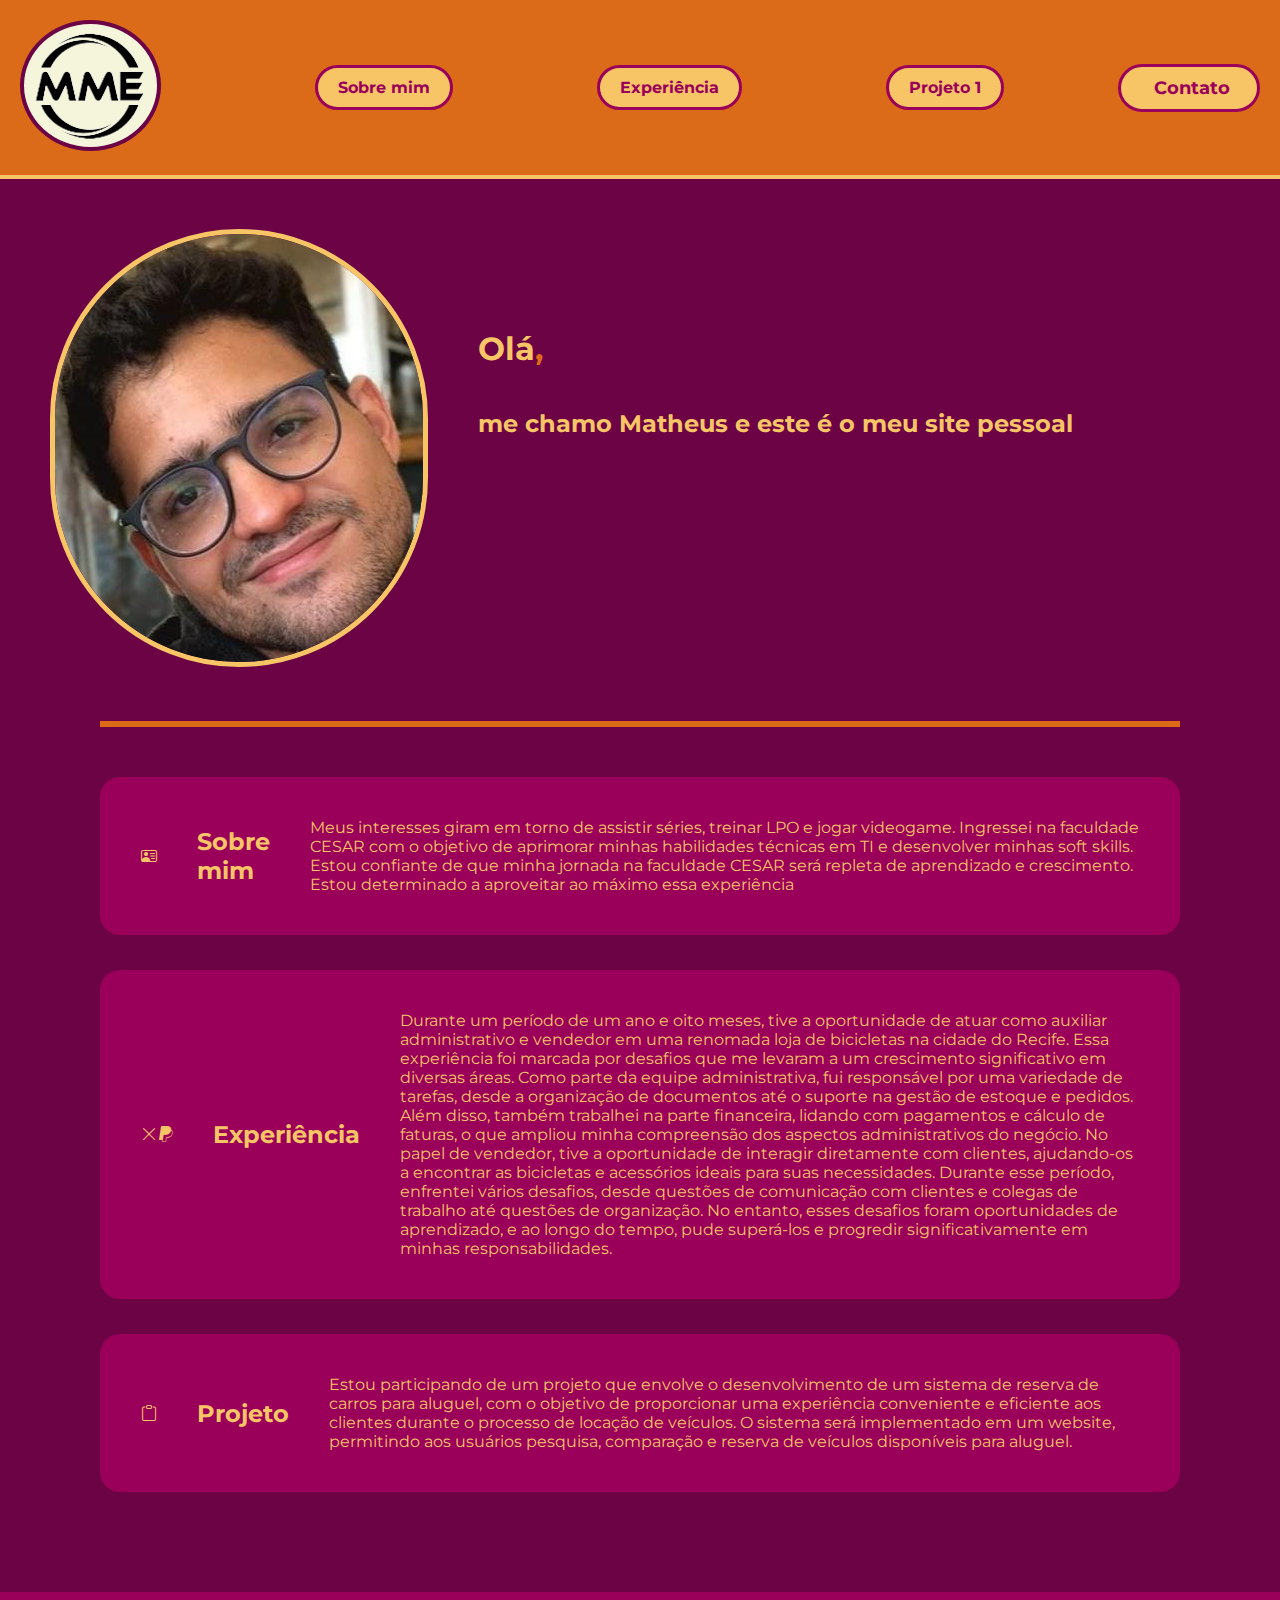
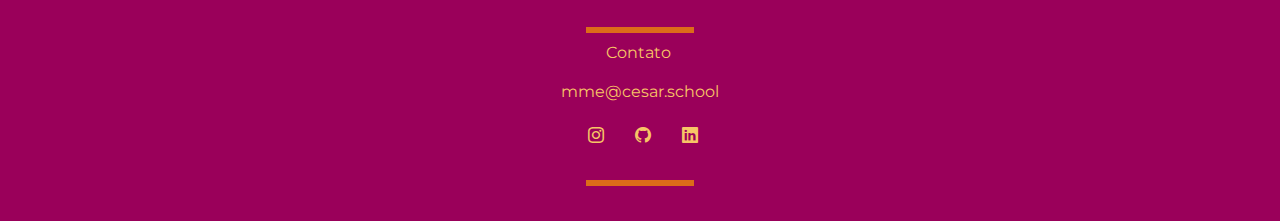
<file: index.html>
<!DOCTYPE html>
<html lang="pt-br">
  <head>
    <meta charset="UTF-8" />
    <meta name="viewport" content="width=device-width, initial-scale=1.0" />
    <title>Olá, me chamo Matheus</title>
    <link rel="stylesheet" href="styles.css" />
    <link
      rel="shortcut icon"
      href="img/logo_mme-removebg-preview(2).png"
      type="image/x-icon"
    />
    <!--Google fonts-->
    <link rel="preconnect" href="https://fonts.googleapis.com" />
    <link rel="preconnect" href="https://fonts.gstatic.com" crossorigin />
    <link
      href="https://fonts.googleapis.com/css2?family=Montserrat:ital,wght@0,100..900;1,100..900&display=swap"
      rel="stylesheet"
    />
    <!--Fim da font-->
    <!--Bootstrap icons-->
    <link
      rel="stylesheet"
      href="https://cdn.jsdelivr.net/npm/bootstrap-icons@1.11.3/font/bootstrap-icons.min.css"
    />
    <!--End of Bootstrap icons-->
  </head>
  <body>
    <header class="header" id="head">
      <div class="interface">
        <!--Interface-->
        <div class="nav" id="logo">
          <!--logo-->
          <img
            src="img/logo_mme-removebg-preview(2).png"
            alt="logo Matheus Miranda Escorel"
            class="logo"
          />
        </div>
        <!--/logo-->
        <nav class="nav" id="lista">
          <ul>
            <li class="menu" id="apresentacao">
              <a href="#sobre-mim" class="link_menu" id="ap" target="_self">
                Sobre mim
              </a>
            </li>
            <li class="menu" id="experiencia">
              <a href="#experience" class="link_menu" id="xp" target="_self"
                >Experiência</a
              >
            </li>
            <li class="menu" id="projetoI">
              <a href="#projeto" class="link_menu" id="proj" target="_self"
                >Projeto 1</a
              >
            </li>
          </ul>
        </nav>
        <div class="nav3" id="btn-contato">
          <button class="button"><a href="#contato">Contato</a></button>
        </div>
      </div>
      <!--Interface-->
    </header>
    <main>
      <section class="top-of-website">
        <div class="interface">
          <div class="flex">
            <div class="img-top">
              <img src="img/foto_placeholder.jpg" alt="minha foto" />
            </div>
            <div class="txt-top">
              <h1>
                Olá<span>,</span>
                <h2>me chamo Matheus e este é o meu site pessoal</h2>
              </h1>
            </div>
          </div>
        </div>
        <!--/Interface-->
      </section>
      <!--/Top of website-->
      <hr />
      <section class="topics">
        <div class="interfaces">
          <div class="box">
            <div class="caixa-topic" name="sobre-mim" id="sobre-mim">
              <i class="bi bi-person-vcard"></i>
              <div class="flex"><h2>Sobre mim</h2></div>
              <div class="" id="mod"></div>
              <div class="flex">
                <p>
                  Meus interesses giram em torno de assistir séries, treinar LPO
                  e jogar videogame. Ingressei na faculdade CESAR com o objetivo
                  de aprimorar minhas habilidades técnicas em TI e desenvolver
                  minhas soft skills. Estou confiante de que minha jornada na
                  faculdade CESAR será repleta de aprendizado e crescimento.
                  Estou determinado a aproveitar ao máximo essa experiência
                </p>
              </div>
            </div>
            <div class="caixa-topic2" id="experience">
              <i class="bi bi-x-lg"></i><i class="bi bi-paypal"></i>
              <div class="flex"><h2>Experiência</h2></div>
              <div class="flex">
                <p>
                  Durante um período de um ano e oito meses, tive a oportunidade
                  de atuar como auxiliar administrativo e vendedor em uma
                  renomada loja de bicicletas na cidade do Recife. Essa
                  experiência foi marcada por desafios que me levaram a um
                  crescimento significativo em diversas áreas. Como parte da
                  equipe administrativa, fui responsável por uma variedade de
                  tarefas, desde a organização de documentos até o suporte na
                  gestão de estoque e pedidos. Além disso, também trabalhei na
                  parte financeira, lidando com pagamentos e cálculo de faturas,
                  o que ampliou minha compreensão dos aspectos administrativos
                  do negócio. No papel de vendedor, tive a oportunidade de
                  interagir diretamente com clientes, ajudando-os a encontrar as
                  bicicletas e acessórios ideais para suas necessidades. Durante
                  esse período, enfrentei vários desafios, desde questões de
                  comunicação com clientes e colegas de trabalho até questões de
                  organização. No entanto, esses desafios foram oportunidades de
                  aprendizado, e ao longo do tempo, pude superá-los e progredir
                  significativamente em minhas responsabilidades.
                </p>
              </div>
            </div>
            <div class="caixa-topic3" id="projeto">
              <i class="bi bi-clipboard"></i>
              <h2>Projeto</h2>
              <p>
                Estou participando de um projeto que envolve o desenvolvimento
                de um sistema de reserva de carros para aluguel, com o objetivo
                de proporcionar uma experiência conveniente e eficiente aos
                clientes durante o processo de locação de veículos. O sistema
                será implementado em um website, permitindo aos usuários
                pesquisa, comparação e reserva de veículos disponíveis para
                aluguel.
              </p>
            </div>
          </div>
        </div>
      </section>
      <!--/Tópicos-->
    </main>
    <footer>
      <div class="flex">
        <ul>
          <hr />
          <li class="contato" id="contato">Contato</li>
          <li class="email">mme@cesar.school</li>
          <li class="icons">
            <a
              href="https://www.instagram.com/matheus_escorel?igsh=bmI2M2MwZTV3bmdv"
              ><i class="bi bi-instagram"></i
            ></a>
            <a href="https://github.com/MatheusMiraEsc"
              ><i class="bi bi-github"></i
            ></a>
            <a href="https://www.linkedin.com/in/matheus-escorel-7061a018a/">
              <i class="bi bi-linkedin"></i
            ></a>
          </li>
          <hr />
        </ul>
      </div>
    </footer>
  </body>
</html>
</file>
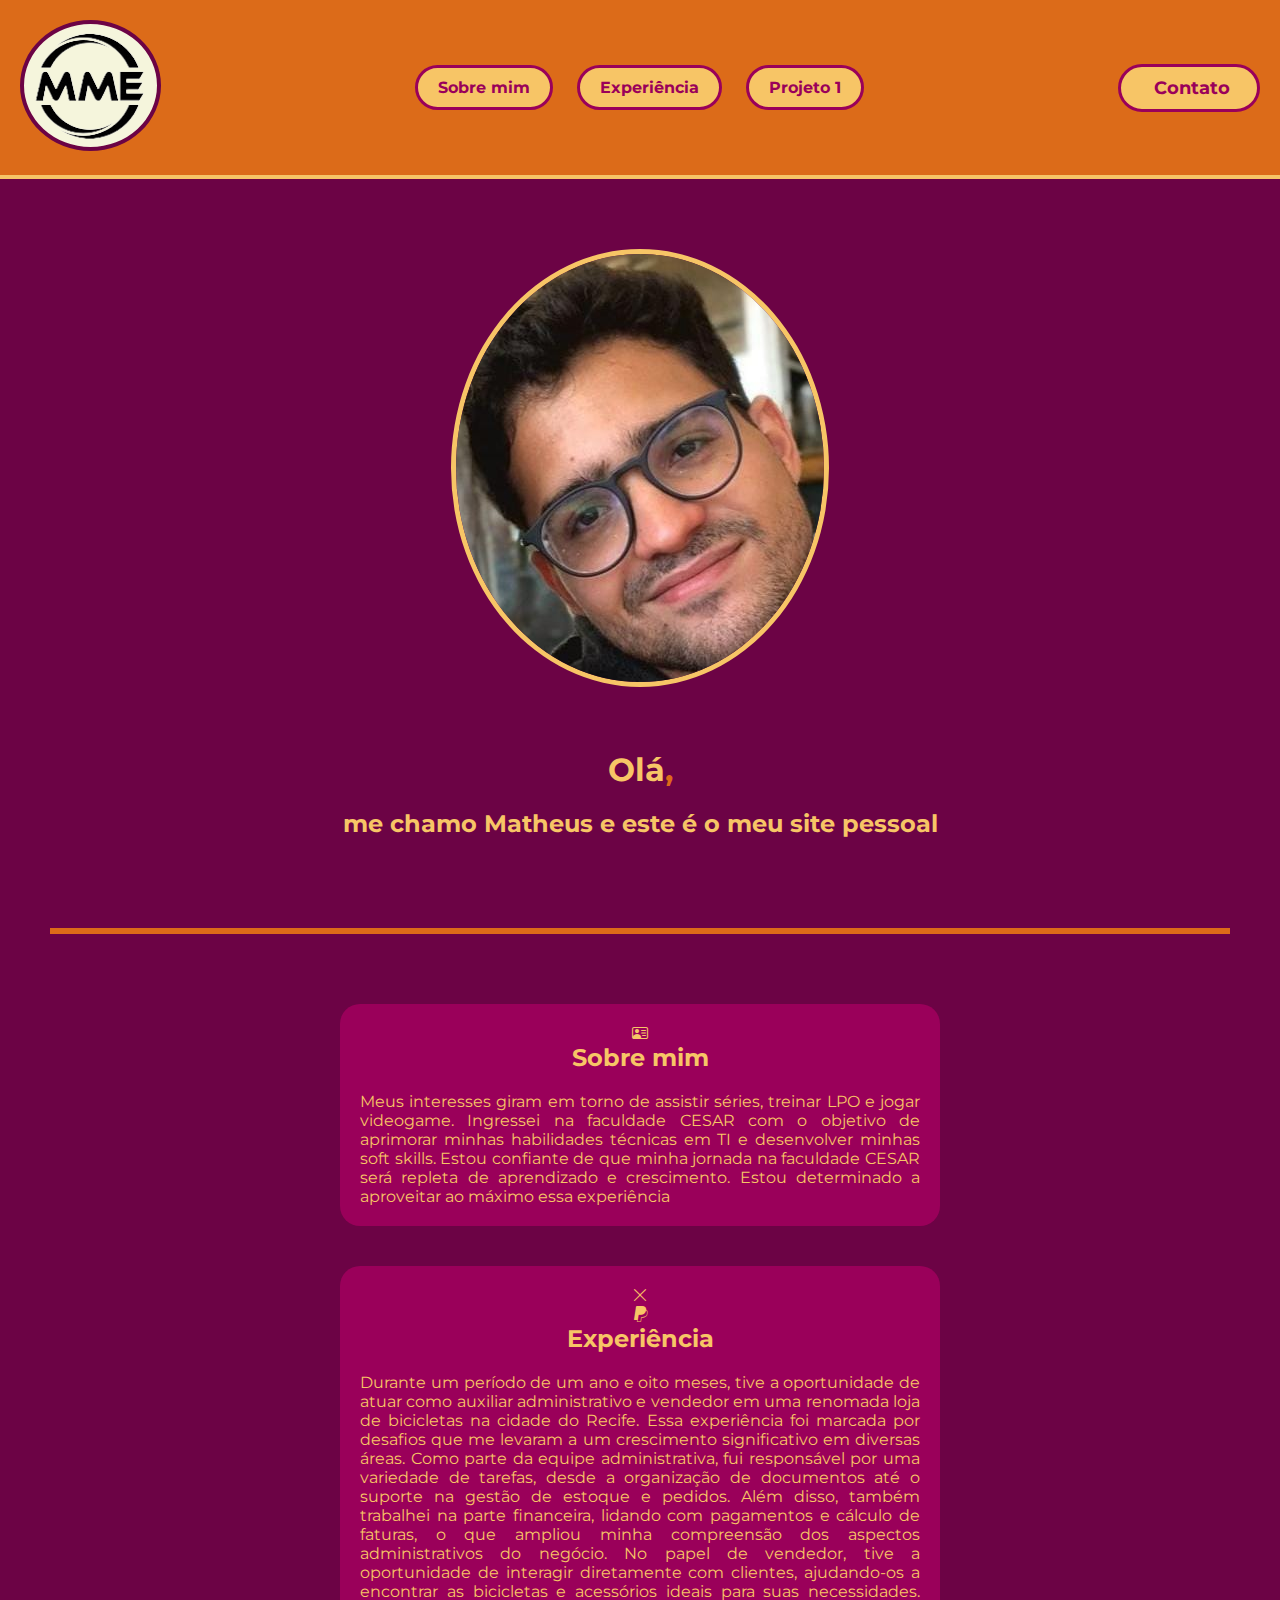
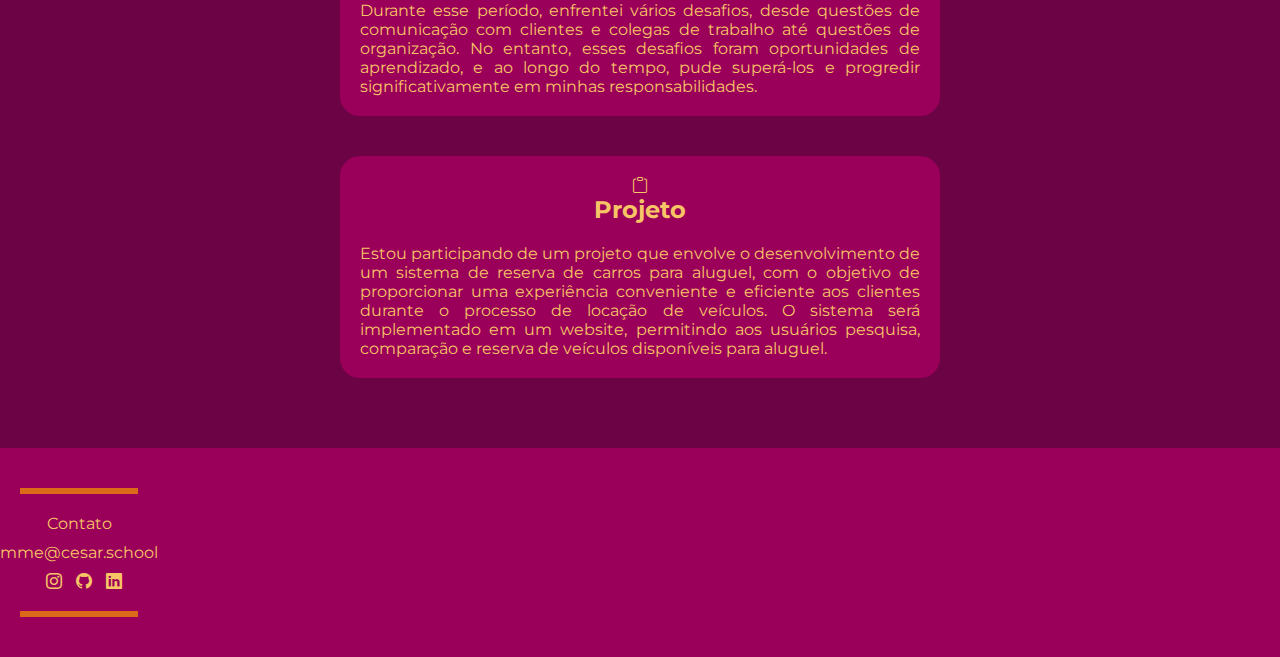
<file: Site Pessoal/index.html>
<!DOCTYPE html>
<html lang="pt-br">
  <head>
    <meta charset="UTF-8" />
    <meta name="viewport" content="width=device-width, initial-scale=1.0" />
    <title>Olá, me chamo Matheus</title>
    <link rel="stylesheet" href="styles.css" />
    <link
      rel="shortcut icon"
      href="img/logo_mme-removebg-preview(2).png"
      type="image/x-icon"
    />
    <!--Google fonts-->
    <link rel="preconnect" href="https://fonts.googleapis.com" />
    <link rel="preconnect" href="https://fonts.gstatic.com" crossorigin />
    <link
      href="https://fonts.googleapis.com/css2?family=Montserrat:ital,wght@0,100..900;1,100..900&display=swap"
      rel="stylesheet"
    />
    <!--Fim da font-->
    <!--Bootstrap icons-->
    <link
      rel="stylesheet"
      href="https://cdn.jsdelivr.net/npm/bootstrap-icons@1.11.3/font/bootstrap-icons.min.css"
    />
    <!--End of Bootstrap icons-->
  </head>
  <body>
    <header class="header" id="head">
      <div class="interface">
        <!--Interface-->
        <div class="nav" id="logo">
          <!--logo-->
          <img
            src="img/logo_mme-removebg-preview(2).png"
            alt="logo Matheus Miranda Escorel"
            class="logo"
          />
        </div>
        <!--/logo-->
        <nav class="nav" id="lista">
          <ul>
            <li class="menu" id="apresentacao">
              <a href="#sobre-mim" class="link_menu" id="ap" target="_self">
                Sobre mim
              </a>
            </li>
            <li class="menu" id="experiencia">
              <a href="#experience" class="link_menu" id="xp" target="_self"
                >Experiência</a
              >
            </li>
            <li class="menu" id="projetoI">
              <a href="#projeto" class="link_menu" id="proj" target="_self"
                >Projeto 1</a
              >
            </li>
          </ul>
        </nav>
        <div class="nav3" id="btn-contato">
          <button class="button"><a href="#contato">Contato</a></button>
        </div>
      </div>
      <!--Interface-->
    </header>
    <main>
      <section class="top-of-website">
        <div class="interface">
          <div class="flex">
            <div class="img-top">
              <img src="img/foto_placeholder.jpg" alt="minha foto" />
            </div>
            <div class="txt-top">
              <h1>
                Olá<span>,</span>
                <h2>me chamo Matheus e este é o meu site pessoal</h2>
              </h1>
            </div>
          </div>
        </div>
        <!--/Interface-->
      </section>
      <!--/Top of website-->
      <hr />
      <section class="topics">
        <div class="box">
          <div class="caixa-topic" name="sobre-mim" id="sobre-mim">
            <i class="bi bi-person-vcard"></i>
            <h2>Sobre mim</h2>
            <p>
              Meus interesses giram em torno de assistir séries, treinar LPO e
              jogar videogame. Ingressei na faculdade CESAR com o objetivo de
              aprimorar minhas habilidades técnicas em TI e desenvolver minhas
              soft skills. Estou confiante de que minha jornada na faculdade
              CESAR será repleta de aprendizado e crescimento. Estou determinado
              a aproveitar ao máximo essa experiência
            </p>
          </div>
          <div class="caixa-topic2" id="experience">
            <i class="bi bi-x-lg"></i><i class="bi bi-paypal"></i>
            <h2>Experiência</h2>
            <p>
              Durante um período de um ano e oito meses, tive a oportunidade de
              atuar como auxiliar administrativo e vendedor em uma renomada loja
              de bicicletas na cidade do Recife. Essa experiência foi marcada
              por desafios que me levaram a um crescimento significativo em
              diversas áreas. Como parte da equipe administrativa, fui
              responsável por uma variedade de tarefas, desde a organização de
              documentos até o suporte na gestão de estoque e pedidos. Além
              disso, também trabalhei na parte financeira, lidando com
              pagamentos e cálculo de faturas, o que ampliou minha compreensão
              dos aspectos administrativos do negócio. No papel de vendedor,
              tive a oportunidade de interagir diretamente com clientes,
              ajudando-os a encontrar as bicicletas e acessórios ideais para
              suas necessidades. Durante esse período, enfrentei vários
              desafios, desde questões de comunicação com clientes e colegas de
              trabalho até questões de organização. No entanto, esses desafios
              foram oportunidades de aprendizado, e ao longo do tempo, pude
              superá-los e progredir significativamente em minhas
              responsabilidades.
            </p>
          </div>
          <div class="caixa-topic3" id="projeto">
            <i class="bi bi-clipboard"></i>
            <h2>Projeto</h2>
            <p>
              Estou participando de um projeto que envolve o desenvolvimento de
              um sistema de reserva de carros para aluguel, com o objetivo de
              proporcionar uma experiência conveniente e eficiente aos clientes
              durante o processo de locação de veículos. O sistema será
              implementado em um website, permitindo aos usuários pesquisa,
              comparação e reserva de veículos disponíveis para aluguel.
            </p>
          </div>
        </div>
      </section>
      <!--/Tópicos-->
    </main>
    <footer>
      <div class="flex">
        <ul>
          <hr />
          <li class="contato" id="contato">Contato</li>
          <li class="email">mme@cesar.school</li>
          <li class="icons">
            <a
              href="https://www.instagram.com/matheus_escorel?igsh=bmI2M2MwZTV3bmdv"
              ><i class="bi bi-instagram"></i
            ></a>
            <a href="https://github.com/MatheusMiraEsc"
              ><i class="bi bi-github"></i
            ></a>
            <a href="https://www.linkedin.com/in/matheus-escorel-7061a018a/">
              <i class="bi bi-linkedin"></i
            ></a>
          </li>
          <hr />
        </ul>
      </div>
    </footer>
  </body>
</html>
</file>
<file: styles.css>
/*Estilo geral*/
*{
    margin: 0;
    box-sizing: border-box;
    font-family: "Montserrat", sans-serif;
    font-optical-sizing: auto;
    font-style: normal;
}


body{
    height: 100vh;
    background-color:#6C0345;
    margin: 0px;
    padding: 0px;
}

main{
    margin: 50px 50px 100px 50px;
}

.flex{
    display: flex;
}
section.topics div.box{
    margin: 40px;
}
/*Estilo do cabeçalho*/

header a{
    padding: 40px 4%;
    text-decoration: none;
}

header .interface{
    display: flex;
    align-items: center;
    justify-content: space-between;
    background-color: #DC6B19;
    width:100%;
    padding: 20px;
    border-bottom: 4px #F7C566 solid;
}
.link_menu{
    color: #9a005a;
   display: inline-block;
}
.link_menu:hover{
    color:#5d013b;
    transform: scale(1.05);
    transition: 0.4s;
}
header nav ul{
    list-style-type: none;
}
header nav ul li{
    display: inline-block;
    padding: 0px 5px ;
    background-color: #F7C566;
    border-radius: 50px;
    margin: 20px 70px;
    border: 3px #9a005a solid;

}
header nav ul li #proj{
    content: normal;
    padding: 10px 15px;
    font-weight: 700;

}
header nav ul li #ap{
    content: normal;
    padding: 10px 15px;
    font-weight: 700;
}
header nav ul li #xp{
    content: normal;
    padding: 10px 15px;
    font-weight: 700;
}
header .nav3 button{
    color: #9a005a;
    padding: 10px 30px;
    font-size: 18px;
    font-weight: 700;
    background-color: #F7C566;
    border: 3px #9a005a solid;
    border-radius: 25px;
    cursor: pointer;
}
header .nav3 button a{
    color: #9a005a;
   
}
header .nav3 button:hover{
    box-shadow: 0px 2px rgba(0, 255, 255, 0.234);
}
.interface .nav img{
    background-color: beige;
    border-radius: 60%;
    padding: 1px;
    border: 4px #6C0345 solid;
}
.interface .nav img:hover{
    background-color: #6C0345;
    transition: .3s;
    border: 4px #F7C566 solid 
}
section top-of-website .img-top{
    margin: 300px;
    
}
section top-of-website .flex{
    align-items: center;
    justify-content: center;
    gap: 50px;
}
.top-of-website h1{
    color: #F7C566;
    line-height: 40px;
    position: relative;
   
}
.top-of-website h1 span{
    color: #DC6B19;
}
.top-of-website .txt-top h2{
    color: #F7C566;
    margin: 40px 0px;
    position: relative;
    
}
.top-of-website .img-top img{
    position: relative;
    animation: flutuar 1s ease-in-out infinite alternate;
    border-radius: 5000px;
    background-color: #F7C566;
    border: 5px #F7C566 solid;
}
@keyframes flutuar {
    0%{
        top: 0;
    }
    100%{
        top: 25px;
    }
}
 main .top-of-website .interface .txt-top{
    padding: 100px 0px 0px 50px
 }
 hr{
    padding:0 ;
    border:3px solid #DC6B19;
    margin: 50px;
 }
 /*Sobre mim*/
section.topic div #mod{
   content: "";
   display: block;
   width: 2px;
   height: 50px;
   background-color: #F7C566;
   
}
section.topics div.caixa-topic{
    color: #F7C566;
    background-color: #9a005a;
    border-radius: 20px;
    display:flex;
    margin: 10px ;
    position: relative;
    align-items: center;
    padding: 41px;
    
}
section div.caixa-topic h2{
    margin: 0px 40px;
}
section div.caixa-topic2 h2{
    margin: 0px 40px;
}
section div.caixa-topic3 h2{
    margin: 0px 40px;
}
section.topics div.caixa-topic2{
    color: #F7C566;
    background-color: #9a005a;
    border-radius: 20px;
    display:flex;
    position: relative;
    align-items: center;
    margin: 35px 10px;
    padding: 41px;
 
}
section.topics div.caixa-topic3{
    color: #F7C566;
    background-color: #9a005a;
    border-radius: 20px;
    display:flex;
    margin: 10px;
    position: relative;
    align-items: center;
    padding: 41px;
}

/*Rodape*/
footer {
    background-color: #9a005a;
    color: #F7C566;
    margin: 0 auto;
    

}

footer div.flex ul{
    list-style-type: none;
    padding-left: 0px;
    
}
footer div.flex a{
  text-decoration: none;
  color: #F7C566;
  padding-left: 27px;
}
div.flex li.contato{
    padding-left: 45px;
    position: relative;
    bottom: 25px;

}
div.flex li.email{
    position: relative;
    bottom: 15px;
}
div.flex li.icons{
    padding-left: 0px;
}
footer ul li{
    margin: 10px;
}
footer div.flex{
    position: relative;
    justify-content: center;
}
footer hr{
    margin: 35px;
}
</file>
<file: Site Pessoal/styles.css>
/*Estilo geral*/
* {
    margin: 0;
    padding: 0;
    box-sizing: border-box;
    font-family: "Montserrat", sans-serif;
}

body {
    background-color: #6C0345;
    margin: 0;
    padding: 0;
}

main {
    margin: 50px;
}

.flex {
    display: flex;
}

/* Estilo do cabeçalho */
header a {
    padding: 40px 4%;
    text-decoration: none;
}

header .interface {
    display: flex;
    align-items: center;
    justify-content: space-between;
    background-color: #DC6B19;
    padding: 20px;
    border-bottom: 4px #F7C566 solid;
}

.link_menu {
    color: #9a005a;
    display: inline-block;
}

.link_menu:hover {
    color: #5d013b;
    transform: scale(1.05);
    transition: 0.4s;
}

header nav ul {
    list-style-type: none;
}

header nav ul li {
    display: inline-block;
    padding: 0 5px;
    background-color: #F7C566;
    border-radius: 50px;
    margin: 20px 10px;
    border: 3px #9a005a solid;
}

header nav ul li a {
    padding: 10px 15px;
    font-weight: 700;
    color: #9a005a;
}

header .nav3 button {
    color: #9a005a;
    padding: 10px 30px;
    font-size: 18px;
    font-weight: 700;
    background-color: #F7C566;
    border: 3px #9a005a solid;
    border-radius: 25px;
    cursor: pointer;
}

header .nav3 button a {
    color: #9a005a;
}

header .nav3 button:hover {
    box-shadow: 0 2px rgba(0, 255, 255, 0.234);
}

.interface .nav img {
    background-color: beige;
    border-radius: 60%;
    padding: 1px;
    border: 4px #6C0345 solid;
}

.interface .nav img:hover {
    background-color: #6C0345;
    transition: .3s;
    border: 4px #F7C566 solid;
}

/* Top of website */
section.top-of-website .img-top {
    margin: 20px;
}

section.top-of-website .flex {
    flex-direction: column;
    align-items: center;
    justify-content: center;
    text-align: center;
}

.top-of-website h1 {
    color: #F7C566;
    line-height: 1.2em;
    font-size: 2em;
    margin: 20px 0;
}

.top-of-website h1 span {
    color: #DC6B19;
}

.top-of-website .txt-top h2 {
    color: #F7C566;
    margin: 20px 0;
    font-size: 1.5em;
}

.top-of-website .img-top img {
    animation: flutuar 1s ease-in-out infinite alternate;
    border-radius: 50%;
    background-color: #F7C566;
    border: 5px #F7C566 solid;
    max-width: 100%;
}

@keyframes flutuar {
    0% {
        top: 0;
    }
    100% {
        top: 25px;
    }
}

main .top-of-website .interface .txt-top {
    padding: 20px;
}

hr {
    border: 3px solid #DC6B19;
    margin: 50px 0;
}

/* Sobre mim */
section.topic div #mod {
    display: block;
    width: 2px;
    height: 50px;
    background-color: #F7C566;
}

section.topics .box {
    display: flex;
    flex-wrap: wrap;
    justify-content: center;
}

section.topics div.caixa-topic,
section.topics div.caixa-topic2,
section.topics div.caixa-topic3 {
    color: #F7C566;
    background-color: #9a005a;
    border-radius: 20px;
    display: flex;
    flex-direction: column;
    align-items: center;
    margin: 20px;
    padding: 20px;
    max-width: 600px;
    width: 100%;
}

section.topics div.caixa-topic h2,
section.topics div.caixa-topic2 h2,
section.topics div.caixa-topic3 h2 {
    margin: 0 0 20px 0;
    font-size: 1.5em;
    text-align: center;
}

section.topics div.caixa-topic p,
section.topics div.caixa-topic2 p,
section.topics div.caixa-topic3 p {
    text-align: justify;
}

/* Rodape */
footer {
    background-color: #9a005a;
    color: #F7C566;
    padding: 20px 0;
    text-align: center;
}

footer div.flex ul {
    list-style-type: none;
    padding-left: 0;
    margin: 0;
}

footer div.flex a {
    text-decoration: none;
    color: #F7C566;
    padding-left: 10px;
}

div.flex li.contato {
    padding-left: 0;
    margin: 10px 0;
}

div.flex li.email {
    margin: 10px 0;
}

div.flex li.icons {
    padding-left: 0;
}

footer ul li {
    margin: 10px;
}

footer hr {
    margin: 20px;
}

/* Responsiveness */
@media (max-width: 768px) {
    main {
        margin: 20px;
    }

    header a {
        padding: 20px 2%;
    }

    header .interface {
        flex-direction: column;
        align-items: center;
        padding: 10px;
    }

    header nav ul {
        padding: 0;
    }

    header nav ul li {
        margin: 10px;
    }

    header .nav3 button {
        margin: 10px 0;
    }

    .top-of-website h1 {
        font-size: 1.5em;
    }

    .top-of-website .txt-top h2 {
        font-size: 1.2em;
    }

    .top-of-website .img-top {
        margin: 10px;
    }

    section.topics .box {
        flex-direction: column;
    }

    section.topics div.caixa-topic,
    section.topics div.caixa-topic2,
    section.topics div.caixa-topic3 {
        margin: 10px 0;
        padding: 20px;
    }
}

@media (max-width: 480px) {
    main {
        margin: 10px;
    }

    header a {
        padding: 10px 1%;
    }

    header .interface {
        flex-direction: column;
        align-items: center;
        padding: 5px;
    }

    header nav ul {
        padding: 0;
    }

    header nav ul li {
        margin: 5px;
    }

    header .nav3 button {
        margin: 5px 0;
    }

    .top-of-website h1 {
        font-size: 1.2em;
    }

    .top-of-website .txt-top h2 {
        font-size: 1em;
    }

    .top-of-website .img-top {
        margin: 5px;
    }

    section.topics .box {
        flex-direction: column;
    }

    section.topics div.caixa-topic,
    section.topics div.caixa-topic2,
    section.topics div.caixa-topic3 {
        margin: 5px 0;
        padding: 10px;
    }
}
</file>
